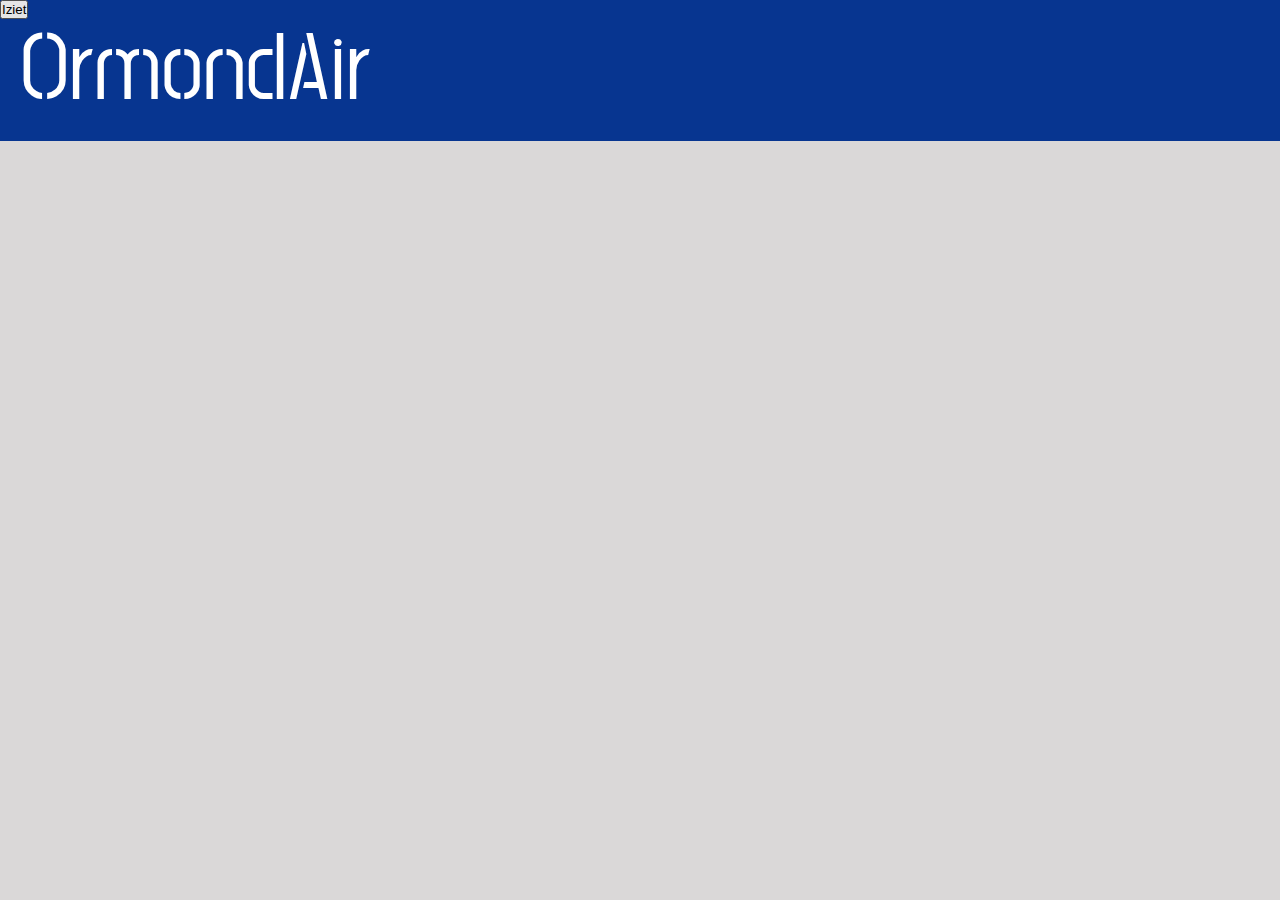
<file: templates/admin.html>
<!DOCTYPE html>
<html lang="en">
  <head>
    <meta charset="UTF-8" />
    <meta http-equiv="X-UA-Compatible" content="IE=edge" />
    <meta name="viewport" content="width=device-width, initial-scale=1.0" />
    <link href="/static/css/stylesheet.css" rel="stylesheet" />
    <title>OrmondAir: Admin</title>
    <link rel="icon" href="/static/img/clipart-airplane-logo-4.jpg" />
  </head>
  <body>
    <div class="augsejaisBaneris">
      <a href="/"><h1 class="homePage">OrmondAir</h1></a>
      <a href="/"><button id="iziet">Iziet</button></a>
    </div>
    <div class="pamatne">
      <a href="/admin/lidostas"><button id="lidostas">Lidostas</button></a>
      <a href="/admin/lidmasinas"><button id="lidmasinas">Lidmašīnas</button></a>
      <a href="/admin/reisi"><button id="reisi">Reisi</button></a>
      <a href="/statistika"><button id="skatitStatistiku">Statistika</button></a>
    </div>
    <script src="/static/js/admin.js"></script>
  </body>
</html>
</file>
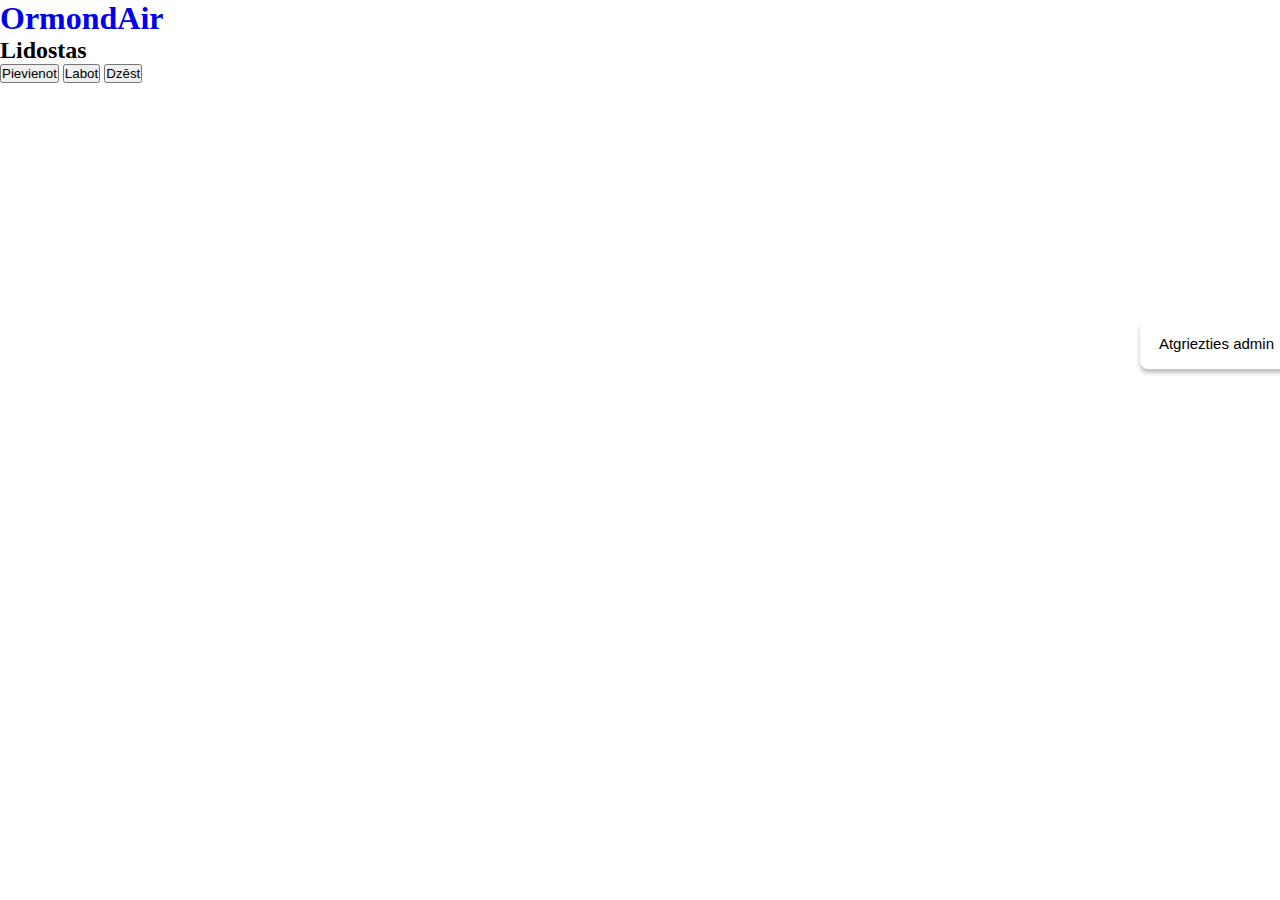
<file: templates/adminlidosta.html>
<!DOCTYPE html>
<html lang="en">
  <head>
    <meta charset="UTF-8" />
    <meta http-equiv="X-UA-Compatible" content="IE=edge" />
    <meta name="viewport" content="width=device-width, initial-scale=1.0" />
    <link href="/static/css/adminlidostas.css" rel="stylesheet" />
    <title>OrmondAir: Admin Lidostas</title>
    <link rel="icon" href="/static/img/clipart-airplane-logo-4.jpg" />
  </head>
  <body>
    <div class="augsejaisBaneris">
      <a href="/">
        <h1 class="virsraksts">OrmondAir</h1>
      </a>
      <a href="/admin">
        <button id="atgriezties_admin">Atgriezties admin</button>
      </a>
    </div>
    <div class="apaksejaisBaneris">
      <div class="lidostas">
        <h2 class="nosaukumi">Lidostas</h2>
        <button id="pievienotLidostas">Pievienot</button>
        <button id="labotLidostas">Labot</button>
        <button id="dzestLidostas">Dzēst</button>
      </div>
  </body>
</file>
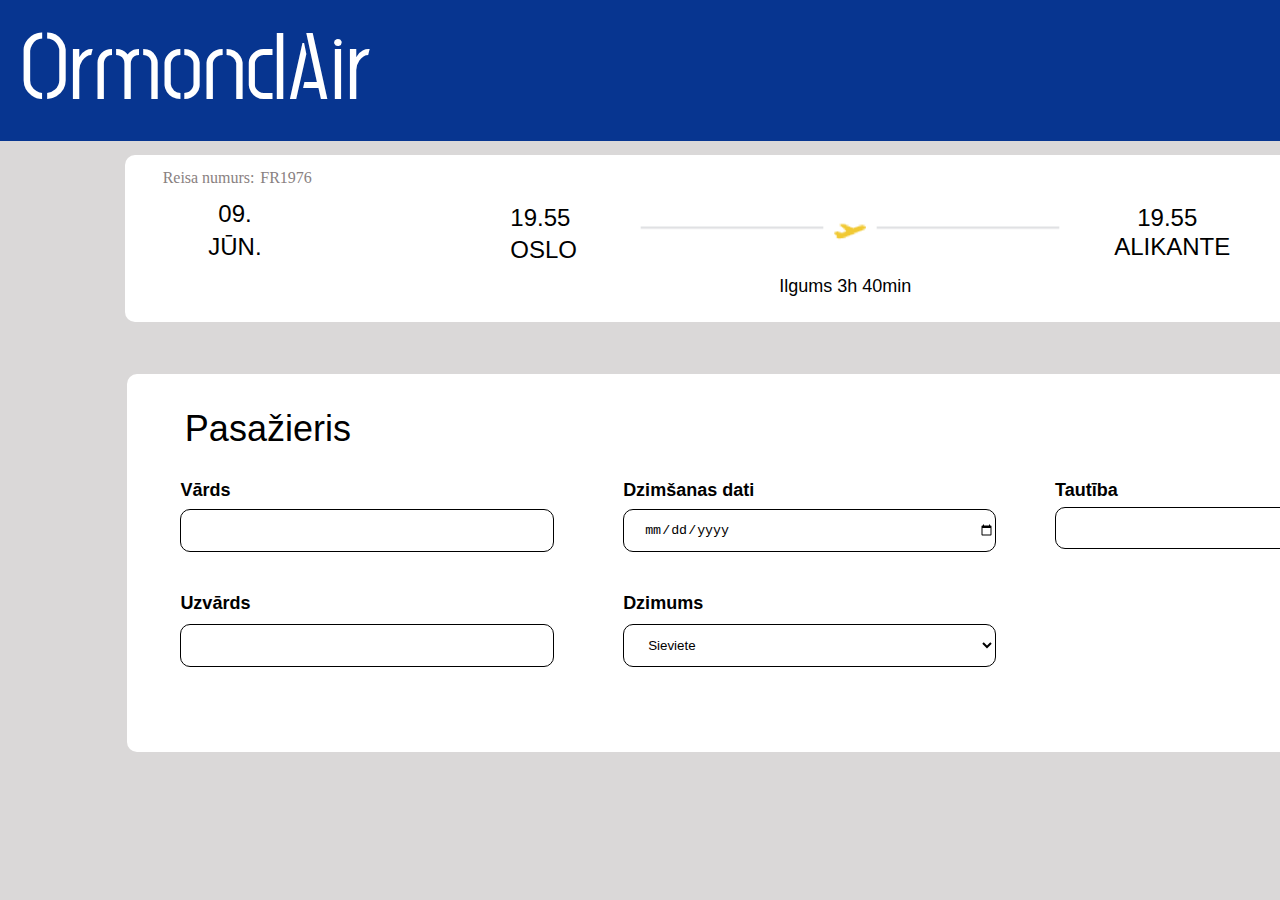
<file: templates/izvele.html>
<!DOCTYPE html>
<html lang="en">
  <head>
    <meta charset="UTF-8" />
    <meta http-equiv="X-UA-Compatible" content="IE=edge" />
    <meta name="viewport" content="width=device-width, initial-scale=1.0" />
    <link href="/static/css/izvele.css" rel="stylesheet" />
    <title>OrmondAir</title>
    <link rel="icon" href="/static/img/clipart-airplane-logo-4.jpg" />
  </head>
  <body>
	  <div class="augsejaisBaneris">
		  <a href="/"><h1 class="virsraksts">OrmondAir</h1></a>
	  </div>
	  <div>
      <div class="fons">
          <span id="reisaNumursTeksts" class="reisaNumurs">Reisa numurs:</span>
          <span id="reisaNumurs" class="reisaNumurs">FR1976</span>
          <span id="atiesanasDatums" class="infoBilete">09.</span>
          <span id="atiesanasMenesis" class="infoBilete">Jūn.</span>
          <img class="lidmasina" src="/static/img/lidmasina.png" alt="Lidmašīna"/>
          <span id="ilgums">Ilgums 3h 40min</span>
          <span id="atiesanasLaiks" class="infoBilete">19.55</span>
          <span id="atiesanasPilseta" class="infoBilete">Oslo</span>
          <span id="ielidosanasLaiks" class="infoBilete">19.55</span>
          <span id="ielidosanasPilseta" class="infoBilete">Alikante</span>
          <span id="biletesCena" class="infoBilete">120.99€</span>
      </div>
      <div class="pasazieris">
        <h1 class="miniVirsraksts">Pasažieris</h1>
        <h2 id="vards1">Vārds</h2>
        <h2 id="uzvards1">Uzvārds</h2>
        <h2 id="vecums1">Dzimšanas dati</h2>
        <h2 id="dzimums1">Dzimums</h2>
        <h2 id="tautiba1">Tautība</h2>
        <form action="/izvele" method="POST" id="form">
          <input class="input" type="text" name="vards" id="vards" maxlength="50" required/>
          <input class="input" type="text" name="uzvards" id="uzvards" maxlength="50" required/>
          <input class="input" type="date" min="date" name="vecums" id="vecums" required>
          <select class="input" name="dzimums" id="dzimums" required>
            <option>Sieviete</option>
            <option>Vīrietis</option>
          </select>
          <input class="input" type="text" name="tautiba" id="tautiba" maxlength="50" required/>
          <input type="submit" value="Rezervēt" id="rezervet">
        </form>
      </div>
    </div>
    <script src="/static/js/izvele.js"></script>
  </body>
</html>
</file>
<file: static/css/stylesheet.css>
body {
  background: rgba(186, 182, 182, 0.53);
}

* {
  margin: 0;
  padding: 0;
  box-sizing: border-box;
  text-decoration: none;
}

@font-face {
  font-family: "Post No Bills Colombo Medium";
  src: url("../fonts/post-no-bills-colombo.medium.ttf");
}

.augsejaisBaneris {
  position: absolute;
  left: 0%;
  right: 0%;
  top: 0%;
  bottom: 84.28%;
  background: #073590;
}

.homePage {
  position: absolute;
  left: 0%;
  font-family: Post No Bills Colombo Medium;
  font-size: 96px;
  display: flex;
  margin-left: 20px;
  color: #ffffff;
  user-select: none;
}

.apaksejaisBaneris {
  position: absolute;
  top: 15.72%;
  right: 0px;
  left: 0px;
}

#atgriezties_admin {
  position: absolute;
  width: 152px;
  height: 50.63px;
  left: 89.1%;
  top: 35.4%;
  background: #ffffff;
  border-radius: 8px;
  box-shadow: 0px 4px 4px rgba(0, 0, 0, 0.25);
  border-style: none;
  font-family: Arial, Helvetica, sans-serif;
  font-size: 15px;
  cursor: pointer;
}

#pievienot {
  width: 100px;
  height: 30px;
  background: #f1c933;
  border-radius: 8px;
  outline: none;
  cursor: pointer;
  border: 1px solid transparent;
  margin-left: 10px;
}

.teksts {
  font-family: Arial, Helvetica, sans-serif;
  font-size: 24px;
  color: #000000;
  padding-left: 10px;
  padding-right: 10px;
}

.input {
  background: #ffffff;
  border: 1px solid #000000;
  box-sizing: border-box;
  border-radius: 10px;
  outline: none;
  padding-left: 20px;
  padding-right: 20px;
  width: 400px;
  height: 30px;
  margin-top: 10px;
  margin-bottom: 10px;
}

.inputdate {
  background: #ffffff;
  border: 1px solid #000000;
  box-sizing: border-box;
  border-radius: 10px;
  outline: none;
  padding-left: 20px;
  padding-right: 20px;
  height: 30px;
  margin-top: 10px;
  margin-bottom: 10px;
}

#dzest {
  width: 100px;
  height: 30px;
  background: #ff0000;
  border-radius: 8px;
  outline: none;
  cursor: pointer;
  border: 1px solid transparent;
  margin-top: 10px;
  margin-left: 10px;
}

#labot {
  width: 100px;
  height: 30px;
  background: #ababab;
  border-radius: 8px;
  outline: none;
  cursor: pointer;
  border: 1px solid transparent;
  margin-top: 10px;
  margin-left: 10px;
  margin-bottom: 10px;
}

.dbteksts {
  text-align: center;
  font-family: Arial, Helvetica, sans-serif;
  font-size: 20px;
  color: #000000;
  padding-left: 10px;
}

#virsraksts {
  text-align: center;
  font-family: Arial, Helvetica, sans-serif;
  font-size: 60px;
  color: #000000;
}

#apaksraksts {
  text-align: center;
  font-family: Arial, Helvetica, sans-serif;
  font-size: 30px;
  color: #000000;
}

.tabula {
  border-collapse: collapse;
  border: solid 2px #000000;
  margin-left: auto;
  margin-right: auto;
  margin-top: 40px;
  margin-bottom: 40px;
}

#form {
  text-align: center;
}

.tabulaBox{
  display: block;
  max-height: 500px;
  width: 96%;
  overflow: auto;
  margin-top: 20px;
  margin-left: 40px;
  margin-bottom: 40px;
}
</file>
<file: static/css/adminlidostas.css>
* {
  margin: 0;
  padding: 0;
  box-sizing: border-box;
  text-decoration: none;
}

@font-face {
  font-family: "Post No Bills Colombo Medium";
  src: url("../fonts/post-no-bills-colombo.medium.ttf");
}

#augsejaisBaneris {
  position: absolute;
  left: 0%;
  right: 0%;
  top: 0%;
  bottom: 84.28%;
  background: #073590;
}

#homePage {
  position: absolute;
  left: 0%;
  font-family: Post No Bills Colombo Medium;
  font-size: 96px;
  display: flex;
  margin-left: 20px;
  color: #ffffff;
  user-select: none;
}

#apaksejaisBaneris {
  position: absolute;
  top: 15.72%;
  right: 0px;
  left: 0px;
  min-height: 100vh;
  height: auto !important;
  background: rgba(186, 182, 182, 0.53);
}

#apaksejaisBanerisUpdate{
  position: absolute;
  top: 15.72%;
  right: 0px;
  left: 0px;
  bottom: 0px;
  background: rgba(186, 182, 182, 0.53);
}

#atgriezties_admin {
  position: absolute;
  width: 152px;
  height: 50.63px;
  left: 89.1%;
  top: 35.4%;
  background: #ffffff;
  border-radius: 8px;
  box-shadow: 0px 4px 4px rgba(0, 0, 0, 0.25);
  border-style: none;
  font-family: Arial, Helvetica, sans-serif;
  font-size: 15px;
  cursor: pointer;
}

#pievienot{
  width: 100px;
  height: 30px;
  background: #f1c933;
  border-radius: 8px;
  outline: none;
  cursor: pointer;
  border: 1px solid transparent;
  margin-left: 10px; 
}

.teksts{
  font-family: Arial, Helvetica, sans-serif;
  font-size: 24px;
  color: #000000;
  padding-left: 10px;
  padding-right: 10px;
}

.input{
  background: #ffffff;
  border: 1px solid #000000;
  box-sizing: border-box;
  border-radius: 10px;
  outline: none;
  padding-left: 20px;
  padding-right: 20px;
  width: 400px;
  height: 30px;
  margin-top: 10px;
  margin-bottom: 10px;
}

#dzest{
  width: 100px;
  height: 30px;
  background: #FF0000;
  border-radius: 8px;
  outline: none;
  cursor: pointer;
  border: 1px solid transparent;
  margin-top: 10px;
  margin-left: 10px;
}

#labot{
  width: 100px;
  height: 30px;
  background: #ababab;
  border-radius: 8px;
  outline: none;
  cursor: pointer;
  border: 1px solid transparent;
  margin-top: 10px;
  margin-left: 10px;
  margin-bottom: 10px;
}

.dbteksts{
  text-align: center;
  font-family: Arial, Helvetica, sans-serif;
  font-size: 20px;
  color: #000000;
  padding-left: 10px;
}

#virsraksts{
  text-align: center;
  font-family: Arial, Helvetica, sans-serif;
  font-size: 60px;
  color: #000000;
}

#apaksraksts{
  text-align: center;
  font-family: Arial, Helvetica, sans-serif;
  font-size: 30px;
  color: #000000;
}

.tabula{
  border-collapse: collapse;
  border: solid 2px #000000;
  margin-left: auto;
  margin-right: auto;
  margin-top: 40px;
  margin-bottom: 40px;
}

#form{
  text-align:center;
}
</file>
<file: static/css/izvele.css>
body {
  background: rgba(186, 182, 182, 0.53);
}

* {
  margin: 0;
  padding: 0;
  box-sizing: border-box;
  text-decoration: none;
}

@font-face {
  font-family: "Post No Bills Colombo Medium";
  src: url("../fonts/post-no-bills-colombo.medium.ttf");
}

.augsejaisBaneris {
  position: absolute;
  left: 0%;
  right: 0%;
  top: 0%;
  bottom: 84.28%;
  background: #073590;
}

.virsraksts {
  position: absolute;
  left: 0%;
  font-family: Post No Bills Colombo Medium;
  font-size: 96px;
  display: flex;
  margin-left: 20px;
  color: #ffffff;
  user-select: none;
}

#login {
  position: absolute;
  left: 89.79%;
  right: 2.29%;
  top: 35.4%;
  bottom: 34.78%;
  background: #ffffff;
  border-radius: 8px;
  width: 152px;
  height: 51.23px;
  font-size: 15px;
  color: #073590;
  outline: none;
  cursor: pointer;
  border: 1px solid transparent;
}

#rezervacijas {
  position: absolute;
  left: 79.22%;
  right: 11.48%;
  top: 35.33%;
  bottom: 34.85%;
  background: #ffffff;
  border-radius: 8px;
  width: 178.67px;
  height: 51.23px;
  font-size: 15px;
  color: #073590;
  outline: none;
  cursor: pointer;
  border: 1px solid transparent;
}

.fons {
  position: absolute;
  left: 9.79%;
  right: 9.86%;
  top: 17.27%;
  bottom: 64.43%;
  width: 1542.67px;
  height: 166.64px;
  background: #ffffff;
  border-radius: 10px;
}

.reisaNumurs {
  position: absolute;
  left: 2.42%;
  right: 89.37%;
  top: 7.59%;
  bottom: 81.01%;
  font-size: 16px;
  line-height: 18px;
  display: flex;
  align-items: center;
  text-align: center;
  letter-spacing: -0.01px;
  color: #898181;
}

.lidmasina {
  position: absolute;
  left: 32.07%;
  right: 38.2%;
  top: 29.75%;
  bottom: 44.3%;
  width: 458.67px;
  height: 43.24px;
}

.pasazieris {
  position: absolute;
  left: 9.93%;
  right: 9.86%;
  top: 41.6%;
  bottom: 16.92%;
  width: 1540px;
  height: 377.58px;
  background: #ffffff;
  border-radius: 10px;
}

.miniVirsraksts {
  position: absolute;
  left: 3.75%;
  right: 84.26%;
  top: 12.07%;
  bottom: 83.17%;
  font-weight: normal;
  font-size: 36px;
  display: flex;
  align-items: center;
  text-align: center;
  color: #000000;
}

#vards1 {
  position: absolute;
  left: 3.46%;
  right: 92.9%;
  top: 28.21%;
  bottom: 66.76%;
  font-size: 18px;
  display: flex;
  align-items: center;
  text-align: center;
  color: #000000;
}

#vards {
  position: absolute;
  left: 3.46%;
  right: 72.29%;
  top: 35.75%;
  bottom: 53.07%;
  width: 373.33px;
  height: 42.19px;
  background: #ffffff;
  border: 1px solid #000000;
  box-sizing: border-box;
  border-radius: 10px;
  padding-left: 20px;
  outline: none;
}

#uzvards1 {
  position: absolute;
  left: 3.46%;
  right: 91.26%;
  top: 58.1%;
  bottom: 36.87%;
  font-size: 18px;
  display: flex;
  align-items: center;
  text-align: center;
  color: #000000;
}

#uzvards {
  position: absolute;
  left: 3.46%;
  right: 72.29%;
  top: 66.2%;
  bottom: 22.63%;
  width: 373.33px;
  height: 42.19px;
  background: #ffffff;
  border: 1px solid #000000;
  box-sizing: border-box;
  border-radius: 10px;
  padding-left: 20px;
  outline: none;
}

#vecums1 {
  position: absolute;
  left: 32.21%;
  top: 28.21%;
  bottom: 66.76%;
  font-size: 18px;
  display: flex;
  align-items: center;
  text-align: center;
  color: #000000;
}

#vecums {
  position: absolute;
  left: 32.21%;
  right: 61.3%;
  top: 35.75%;
  bottom: 53.07%;
  width: 373.33px;
  height: 42.19px;
  border: 1px solid #000000;
  box-sizing: border-box;
  border-radius: 10px;
  padding-left: 20px;
  outline: none;
}

#dzimums1 {
  position: absolute;
  left: 32.21%;
  right: 61.3%;
  top: 58.1%;
  bottom: 36.87%;
  font-size: 18px;
  display: flex;
  align-items: center;
  text-align: center;
  color: #000000;
}

#dzimums {
  position: absolute;
  left: 32.21%;
  right: 43.55%;
  top: 66.2%;
  bottom: 22.63%;
  width: 373.33px;
  height: 42.19px;
  background: #ffffff;
  border: 1px solid #000000;
  box-sizing: border-box;
  border-radius: 10px;
  padding-left: 20px;
  outline: none;
}

#tautiba1 {
  position: absolute;
  left: 60.26%;
  right: 33.77%;
  top: 28.21%;
  bottom: 66.76%;
  font-size: 18px;
  display: flex;
  align-items: center;
  text-align: center;
  color: #000000;
}

#tautiba {
  position: absolute;
  left: 60.26%;
  right: 15.5%;
  top: 35.2%;
  bottom: 53.63%;
  width: 373.33px;
  height: 42.19px;
  background: #ffffff;
  border: 1px solid #000000;
  box-sizing: border-box;
  border-radius: 10px;
  padding-left: 20px;
  outline: none;
}

#ilgums {
  position: absolute;
  left: 42.39%;
  right: 48.92%;
  top: 74.44%;
  bottom: 17.76%;
  font-family: Arial, Helvetica, sans-serif;
  font-size: 18px;
  line-height: 18px;
  display: flex;
  align-items: center;
  text-align: center;
  color: #000000;
}

.infoBilete {
  font-family: Arial, Helvetica, sans-serif;
  font-size: 24px;
  line-height: 18px;
  display: flex;
  align-items: center;
  text-align: center;
  letter-spacing: -0.01px;
  text-transform: uppercase;
  color: #000000;
}

.reisaNumurs {
  position: absolute;
  top: 7.59%;
  bottom: 81.01%;
  font-family: PT Sans;
  font-style: normal;
  font-weight: normal;
  font-size: 16px;
  line-height: 18px;
  display: flex;
  align-items: center;
  text-align: center;
  letter-spacing: -0.01px;
  color: #898181;
}

#reisaNumursTeksts {
  left: 2.42%;
  right: 89.37%;
}

#reisaNumurs {
  left: 8.75%;
  right: 83.49%;
}

#atiesanasDatums {
  position: absolute;
  left: 6.03%;
  right: 92.09%;
  top: 29.32%;
  bottom: 58.68%;
}

#atiesanasMenesis {
  position: absolute;
  left: 5.38%;
  right: 91.44%;
  top: 47.92%;
  bottom: 38.28%;
}

#atiesanasLaiks {
  position: absolute;
  left: 24.96%;
  right: 70.76%;
  top: 26.32%;
  bottom: 51.48%;
}

#atiesanasPilseta {
  position: absolute;
  left: 24.96%;
  right: 70.76%;
  top: 48.52%;
  bottom: 35.28%;
}

#ielidosanasLaiks {
  position: absolute;
  left: 65.6%;
  right: 30.45%;
  top: 30.52%;
  bottom: 55.08%;
}

#ielidosanasPilseta {
  position: absolute;
  left: 64.11%;
  right: 28.95%;
  top: 47.92%;
  bottom: 38.28%;
}

#biletesCena {
  position: absolute;
  left: 86.73%;
  right: 7.5%;
  top: 38.92%;
  bottom: 43.68%;
}

.pasazieris {
  font-family: Arial, Helvetica, sans-serif;
}

#rezervet {
  height: 50.625px;
  width: 205.33px;
  position: absolute;
  left: 85%;
  bottom: 5.33%;
  outline: none;
  border: 1px solid transparent;
  cursor: pointer;
  background: #f1c933;
  border-radius: 8px;
  font-size: large;
  color: #073590;
}

.teksts {
  position: absolute;
  left: 22.71%;
  right: 6.77%;
  top: 6%;
  bottom: 0%;
  font-family: Arial, Helvetica, sans-serif;
  font-style: normal;
  font-weight: normal;
  font-size: 18px;
  line-height: 18px;
  display: flex;
  align-items: center;
  text-align: center;
  letter-spacing: -0.01px;
  text-transform: uppercase;
  color: #000000;
}
</file>
